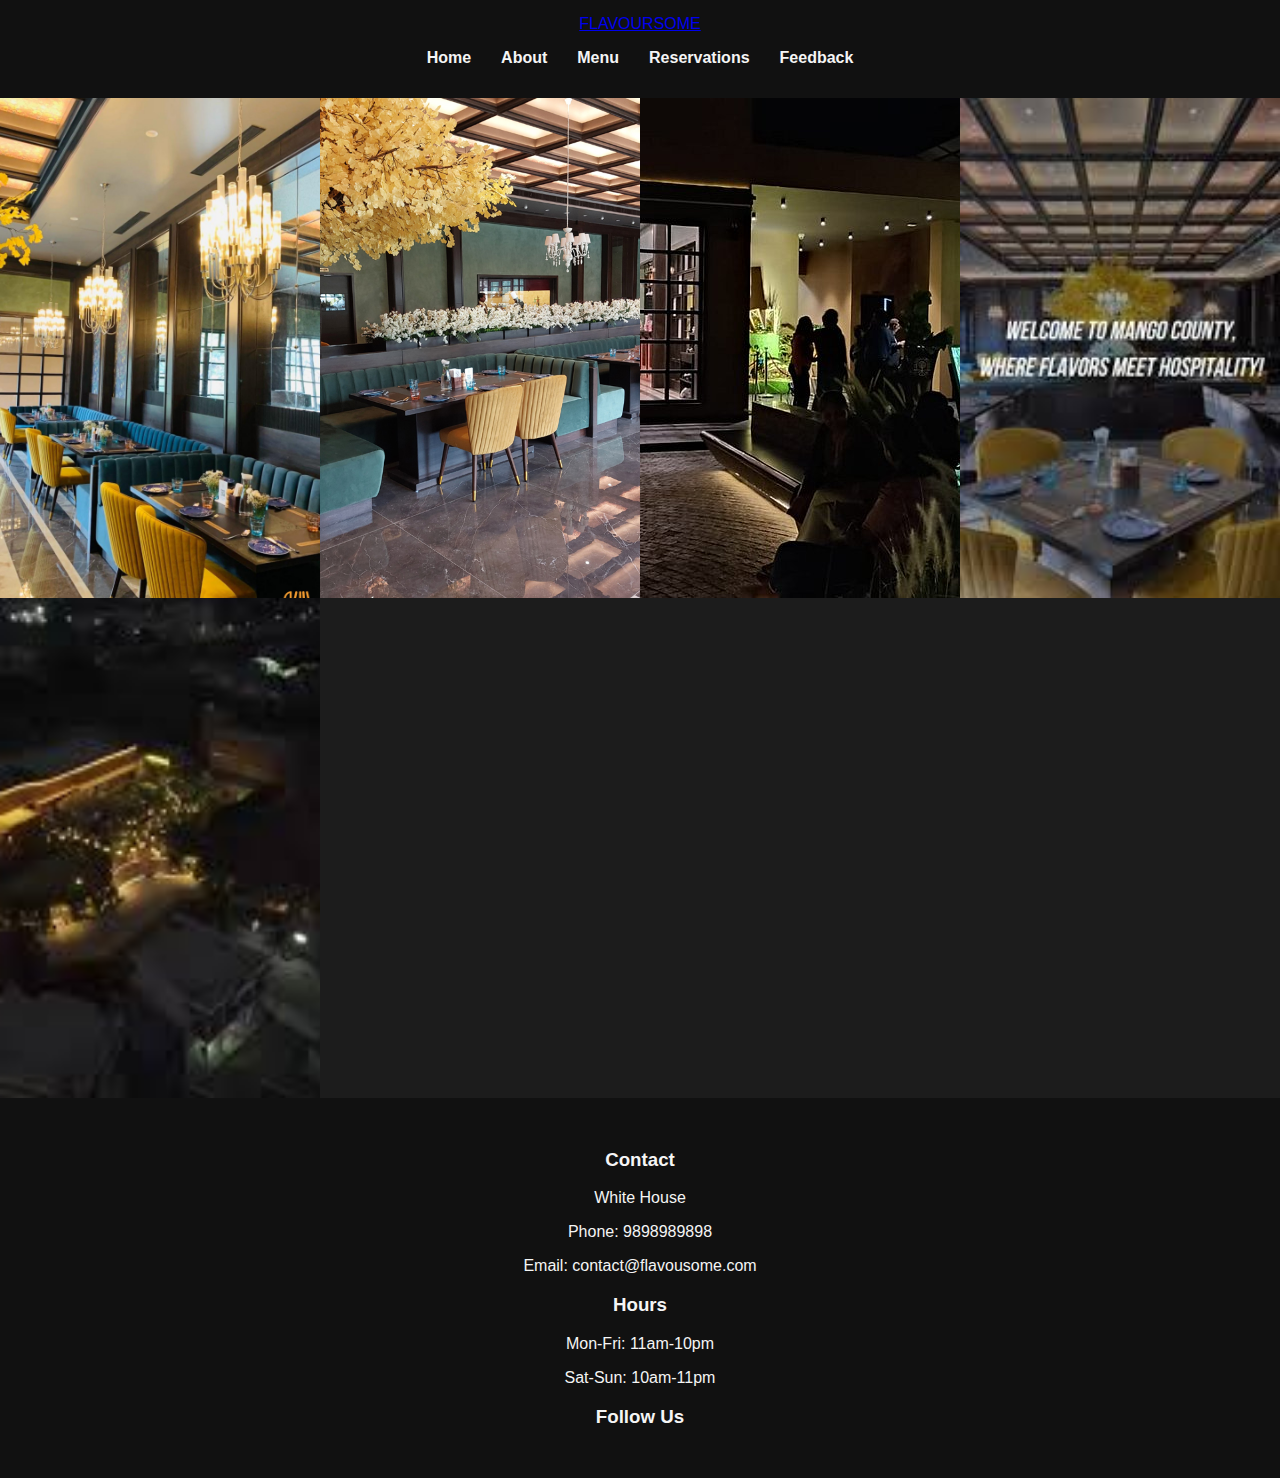
<file: index.html>
<!DOCTYPE html>
<html lang="en">
<head>
    <meta charset="UTF-8">
    <meta name="viewport" content="width=device-width, initial-scale=1.0">
    <title>FLAVOURSOME | Home</title>
    <link rel="stylesheet" href="styles.css">
    <style>
        /* Additional styles just for the homepage */
        .ambiance-gallery {
            display: grid;
            grid-template-columns: repeat(auto-fit, minmax(300px, 1fr));
            gap: 0; /* Remove gaps between images */
        }
        
        .ambiance-photo {
            width: 100%;
            height: 100vh;
            max-height: 500px;
            object-fit: cover;
            transition: transform 0.5s ease;
        }
        
        .ambiance-photo:hover {
            transform: scale(1.03);
        }
        
        /* Remove the hero section completely */
        .hero {
            display: none;
        }
    </style>
</head>
<body>
    <header>
        <div class="nav-container">
            <a href="index.html" class="logo"> FLAVOURSOME </a>
            <nav>
                <div class="menu-toggle">
                    <i class="fas fa-bars"></i>
                </div>
                <ul class="nav-menu">
                    <li><a href="index.html" class="nav-link">Home</a></li>
                    <li><a href="about.html" class="nav-link">About</a></li>
                    <li><a href="menu.html" class="nav-link">Menu</a></li>
                    <li><a href="pre-reservation.html" class="nav-link">Reservations</a></li>
                    <li><a href="feedback.html" class="nav-link">Feedback</a></li>
                </ul>
            </nav>
        </div>
    </header>

    <main>
        <!-- Ambiance Photo Gallery -->
        <div class="ambiance-gallery">
            <img src="ambiance1.jpg" alt="Restaurant interior" class="ambiance-photo">
            <img src="ambiance2.jpg" alt="Dining area" class="ambiance-photo">
            <img src="ambiance3.jpg" alt="Bar section" class="ambiance-photo">
            <img src="ambiance4.jpg" alt="Outdoor seating" class="ambiance-photo">
            <img src="ambiance5.jpg" alt="Chef preparing food" class="ambiance-photo">
            <!-- <img src="ambiance6.jpg" alt="Signature dish" class="ambiance-photo"> -->
        </div>
    </main>

    <footer>
        <div class="footer-grid">
            <div class="footer-section">
                <h3>Contact</h3>
                <p>White House</p>
                <p>Phone: 9898989898</p>
                <p>Email: contact@flavousome.com</p>
            </div>
            <div class="footer-section">
                <h3>Hours</h3>
                <p>Mon-Fri: 11am-10pm</p>
                <p>Sat-Sun: 10am-11pm</p>
            </div>
            <div class="footer-section">
                <h3>Follow Us</h3>
                <div class="social-links">
                    <a href="#"><i class="fab fa-facebook"></i></a>
                    <a href="#"><i class="fab fa-instagram"></i></a>
                    <a href="#"><i class="fab fa-twitter"></i></a>
                </div>
            </div>
        </div>
    </footer>

    <script src="script.js"></script>
</body>
</html>
</file>
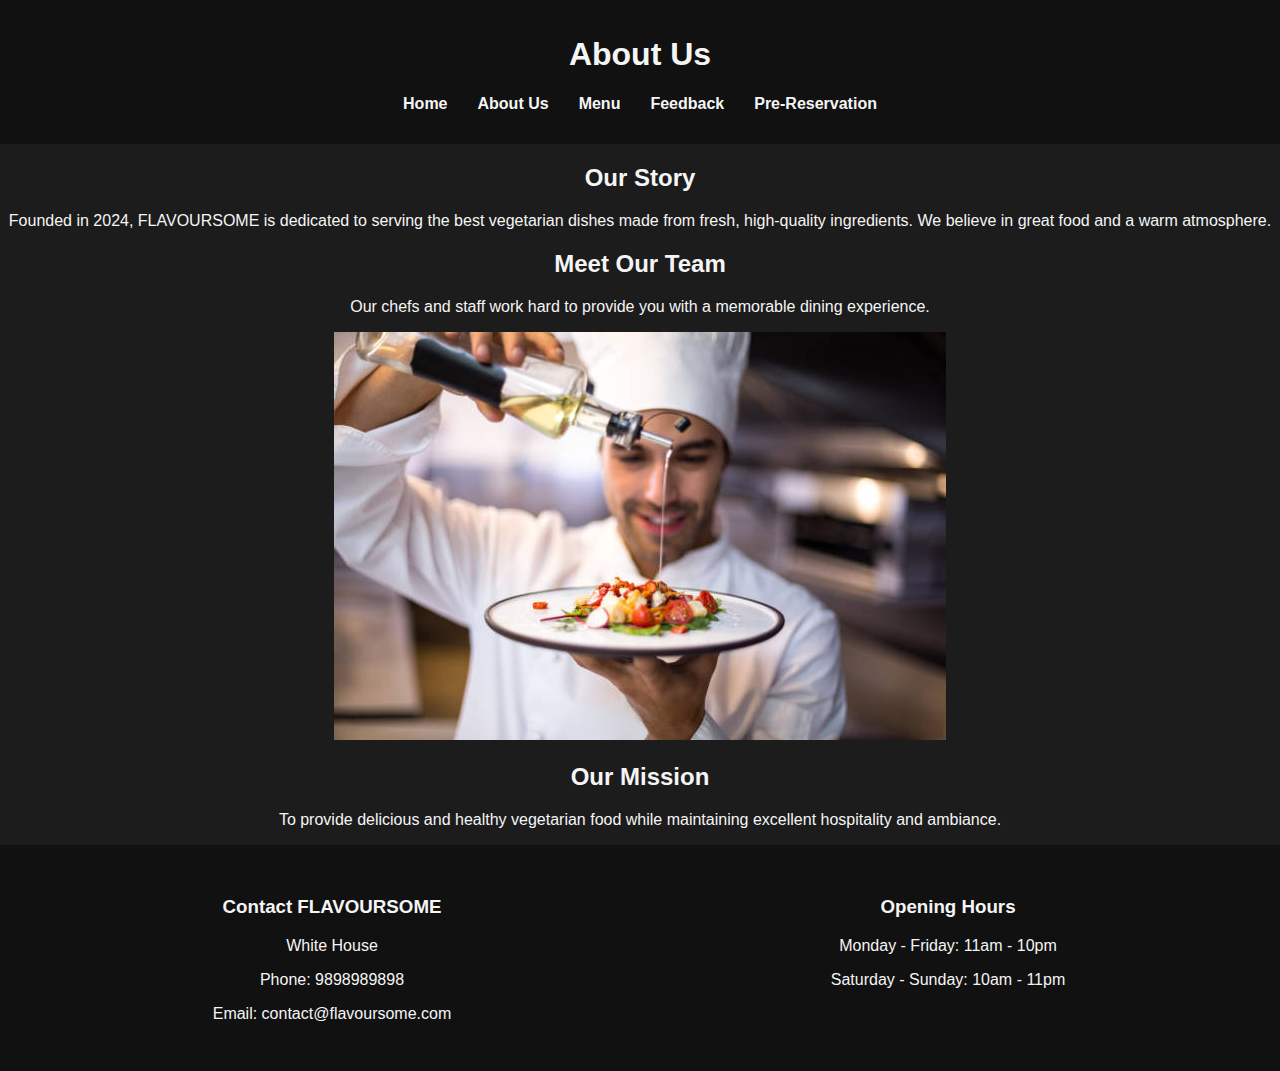
<file: about.html>
<!DOCTYPE html>
<html lang="en">
<head>
    <meta charset="UTF-8">
    <meta name="viewport" content="width=device-width, initial-scale=1.0">
    <title>About Us | FLAVOURSOME</title>
    <link rel="stylesheet" href="styles.css">
</head>
<body>

    <header>
        <h1>About Us</h1>
        <nav>
            <ul>
                <li><a href="index.html">Home</a></li>
                <li><a href="about.html">About Us</a></li>
                <li><a href="menu.html">Menu</a></li>
                <li><a href="feedback.html">Feedback</a></li>
                <li><a href="pre-reservation.html">Pre-Reservation</a></li>
            </ul>
        </nav>
    </header>

    <section class="about">
        <h2>Our Story</h2>
        <p>Founded in 2024, FLAVOURSOME is dedicated to serving the best vegetarian dishes made from fresh, high-quality ingredients. We believe in great food and a warm atmosphere.</p>
    </section>

    <section class="team">
        <h2>Meet Our Team</h2>
        <p>Our chefs and staff work hard to provide you with a memorable dining experience.</p>
        <img src="chef.jpg" alt="Our Head Chef">
    </section>

    <section class="mission">
        <h2>Our Mission</h2>
        <p>To provide delicious and healthy vegetarian food while maintaining excellent hospitality and ambiance.</p>
    </section>

    <footer>
        <div class="footer-container">
            <div class="footer-section">
                <h3>Contact FLAVOURSOME</h3>
                <p>White House</p>
                <p>Phone: 9898989898</p>
                <p>Email: contact@flavoursome.com</p>
            </div>
            <div class="footer-section">
                <h3>Opening Hours</h3>
                <p>Monday - Friday: 11am - 10pm</p>
                <p>Saturday - Sunday: 10am - 11pm</p>
            </div>
        </div>
    </footer>

</body>
</html>
</file>
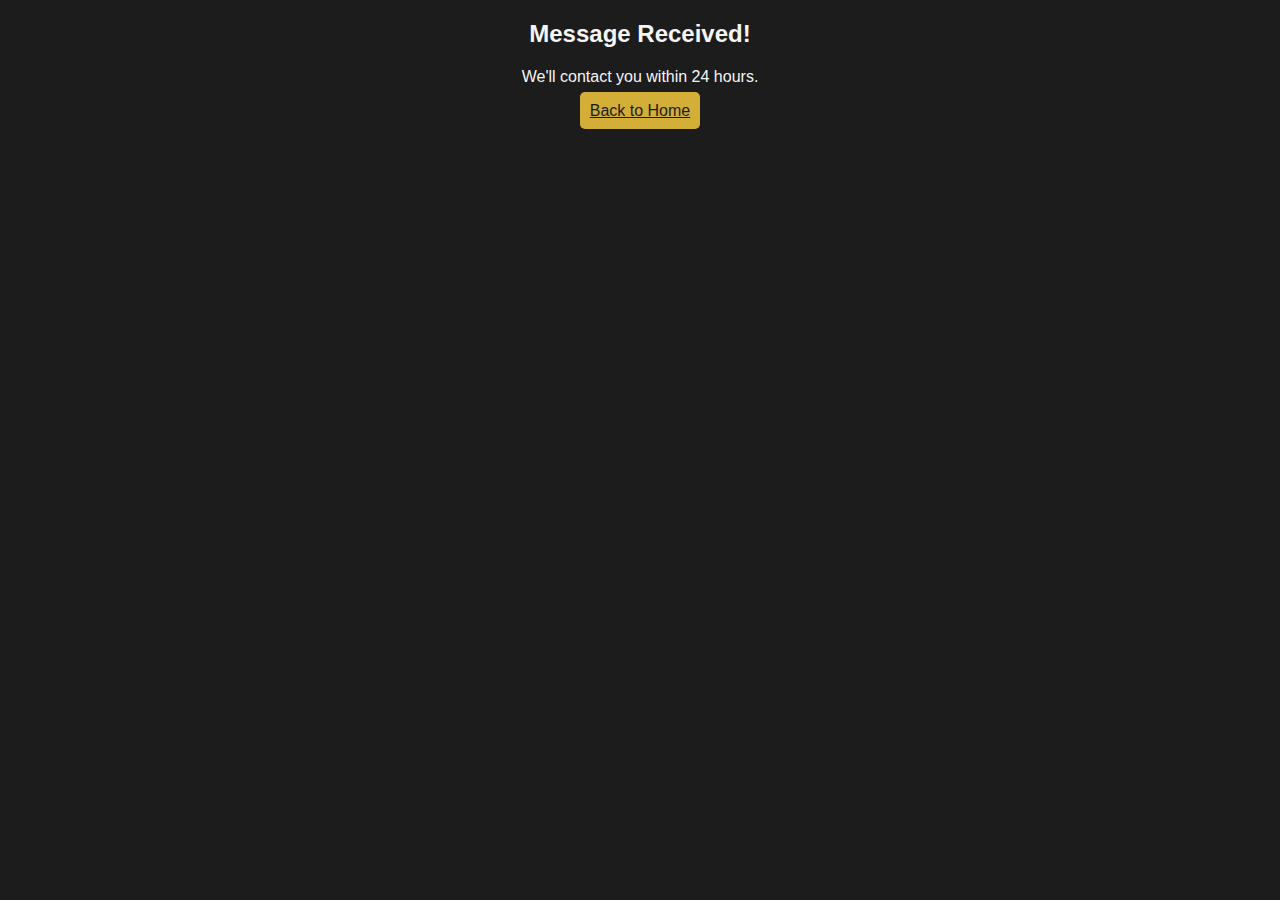
<file: contact-success.html>
<!DOCTYPE html>
<html lang="en">
<head>
    <meta charset="UTF-8">
    <title>Message Received | THE MANGO COUNTY</title>
    <link rel="stylesheet" href="styles.css">
   
</head>
<body>
    <div class="success-container">
        <h2><i class="fas fa-check-circle"></i> Message Received!</h2>
        <p>We'll contact you within 24 hours.</p>
        <a href="index.html" class="btn">Back to Home</a>
    </div>
</body>
</html>
</file>
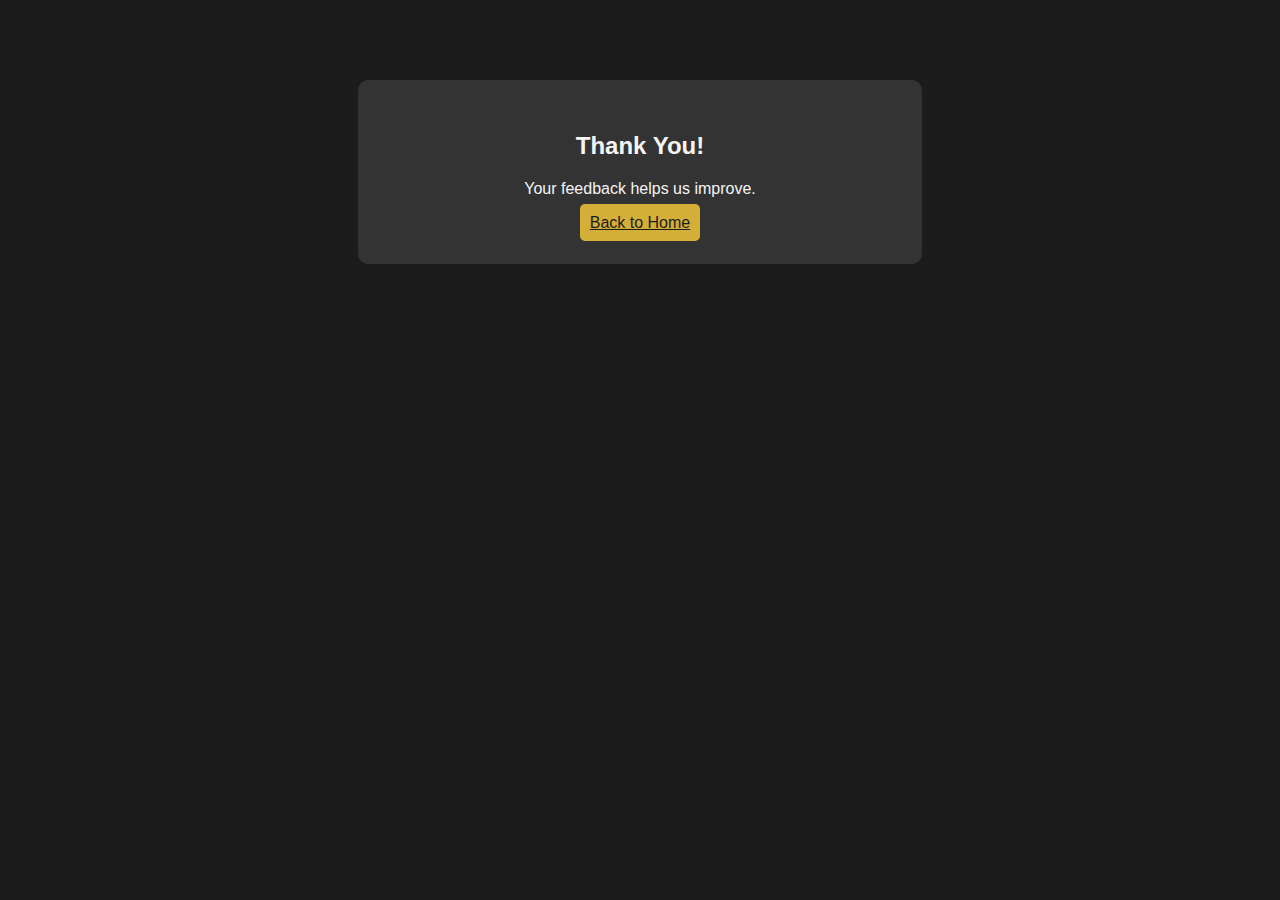
<file: feedback-success.html>
<!DOCTYPE html>
<html lang="en">
<head>
    <meta charset="UTF-8">
    <title>Feedback Received | THE MANGO COUNTY</title>
    <link rel="stylesheet" href="styles.css">
    <style>
        .success-container {
            max-width: 500px;
            margin: 5rem auto;
            padding: 2rem;
            text-align: center;
            background: #333;
            border-radius: 10px;
        }
    </style>
</head>
<body>
    <div class="success-container">
        <h2><i class="fas fa-heart"></i> Thank You!</h2>
        <p>Your feedback helps us improve.</p>
        <a href="index.html" class="btn">Back to Home</a>
    </div>
</body>
</html>
</file>
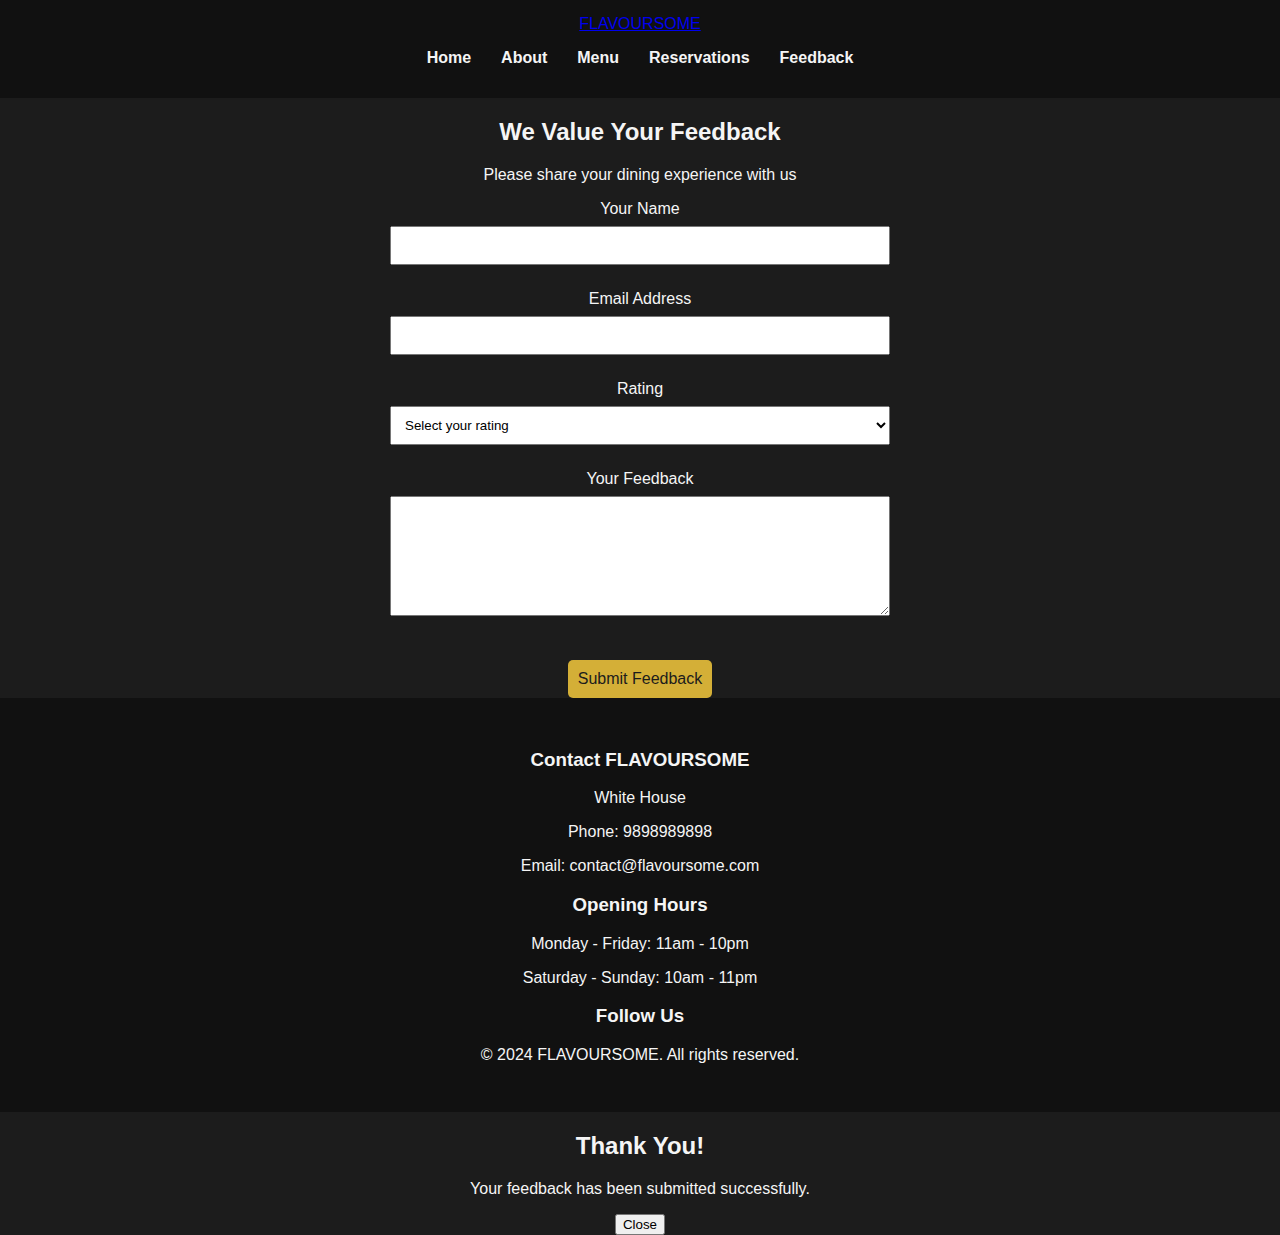
<file: feedback.html>
<!DOCTYPE html>
<html lang="en">
<head>
    <meta charset="UTF-8">
    <meta name="viewport" content="width=device-width, initial-scale=1.0">
    <title>Feedback | FLAVOURSOME</title>
    <link rel="stylesheet" href="styles.css">
    <style>
        /* ONLY ADDED THESE ALIGNMENT FIXES */
        .feedback-form {
            max-width: 500px;
            margin: 0 auto;
        }
        
        .form-group {
            margin-bottom: 25px;
        }
        
        .form-group label {
            display: block;
            margin-bottom: 8px;
        }
        
        .form-group input,
        .form-group textarea,
        .form-group select {
            width: 100%;
            padding: 10px;
            box-sizing: border-box;
        }
        
        textarea {
            height: 120px;
        }
    </style>
</head>
<body>
    <header>
        <div class="nav-container">
            <a href="index.html" class="logo">FLAVOURSOME</a>
            <nav>
                <div class="menu-toggle">
                    <i class="fas fa-bars"></i>
                </div>
                <ul class="nav-menu">
                    <li><a href="index.html" class="nav-link">Home</a></li>
                    <li><a href="about.html" class="nav-link">About</a></li>
                    <li><a href="menu.html" class="nav-link">Menu</a></li>
                    <li><a href="pre-reservation.html" class="nav-link">Reservations</a></li>
                    <li><a href="feedback.html" class="nav-link">Feedback</a></li>
                </ul>
            </nav>
        </div>
    </header>

    <main>
        <section class="feedback-form">
            <h2>We Value Your Feedback</h2>
            <p>Please share your dining experience with us</p>
            
            <form id="feedbackForm" novalidate>
                <div class="form-group">
                    <label for="name">Your Name</label>
                    <input type="text" id="name" name="name" required>
                </div>
                
                <div class="form-group">
                    <label for="email">Email Address</label>
                    <input type="email" id="email" name="email" required>
                </div>
                
                <div class="form-group">
                    <label for="rating">Rating</label>
                    <select id="rating" name="rating" class="form-control" required>
                        <option value="">Select your rating</option>
                        <option value="5">Excellent</option>
                        <option value="4">Very Good</option>
                        <option value="3">Good</option>
                        <option value="2">Fair</option>
                        <option value="1">Poor</option>
                    </select>
                </div>
                
                <div class="form-group">
                    <label for="message">Your Feedback</label>
                    <textarea id="message" name="message" rows="5" required></textarea>
                </div>
                
                <button type="submit" class="btn">Submit Feedback</button>
            </form>
        </section>
    </main>

    <footer>
        <div class="footer-grid">
            <div class="footer-section">
                <h3>Contact FLAVOURSOME</h3>
                <p>White House</p>
                <p>Phone: 9898989898</p>
                <p>Email: contact@flavoursome.com</p>
            </div>
            <div class="footer-section">
                <h3>Opening Hours</h3>
                <p>Monday - Friday: 11am - 10pm</p>
                <p>Saturday - Sunday: 10am - 11pm</p>
            </div>
            <div class="footer-section">
                <h3>Follow Us</h3>
                <div class="social-links">
                    <a href="#"><i class="fab fa-facebook"></i></a>
                    <a href="#"><i class="fab fa-instagram"></i></a>
                    <a href="#"><i class="fab fa-twitter"></i></a>
                </div>
            </div>
        </div>
        <div class="copyright">
            <p>&copy; 2024 FLAVOURSOME. All rights reserved.</p>
        </div>
    </footer>

    <!-- Success Modal -->
    <div id="successModal" class="modal">
        <div class="modal-content">
            <h2>Thank You!</h2>
            <p>Your feedback has been submitted successfully.</p>
            <button class="modal-close" id="modalClose">Close</button>
        </div>
    </div>

    <script src="script.js"></script>
</body>
</html>
</file>
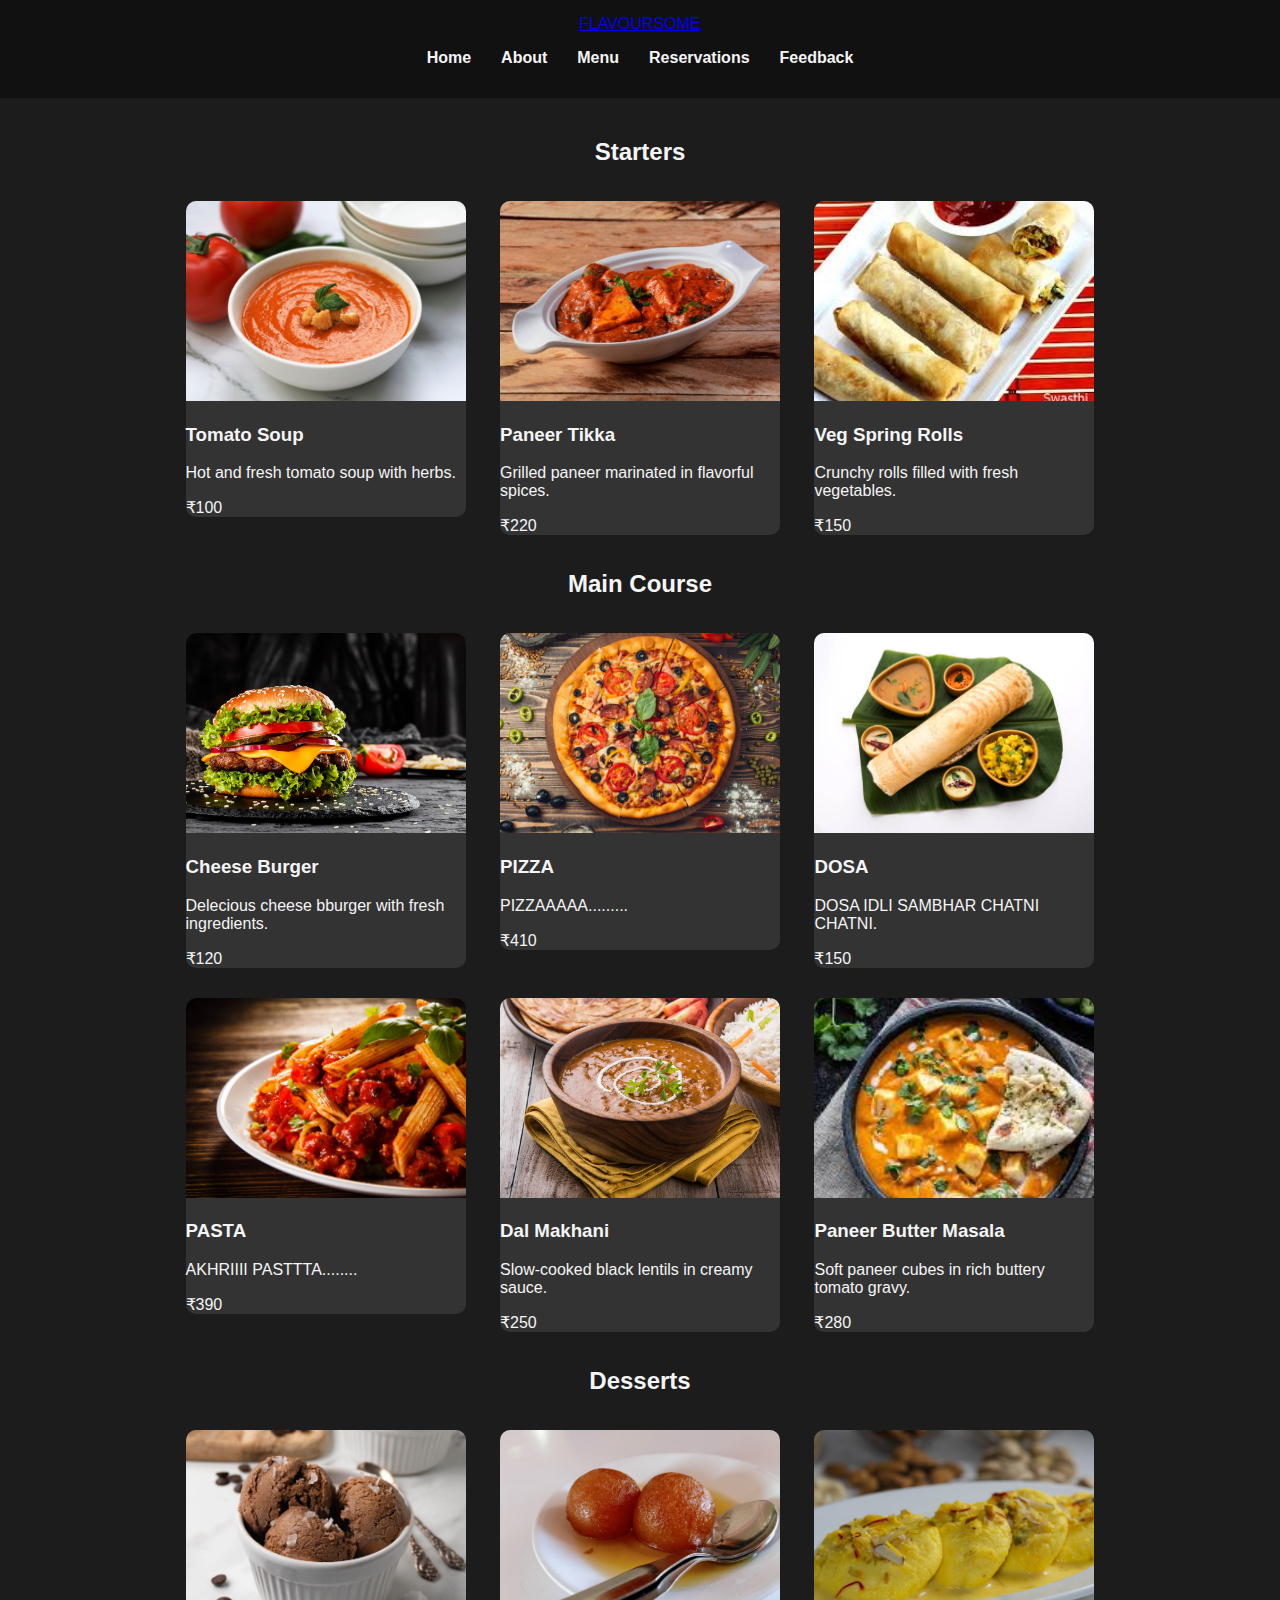
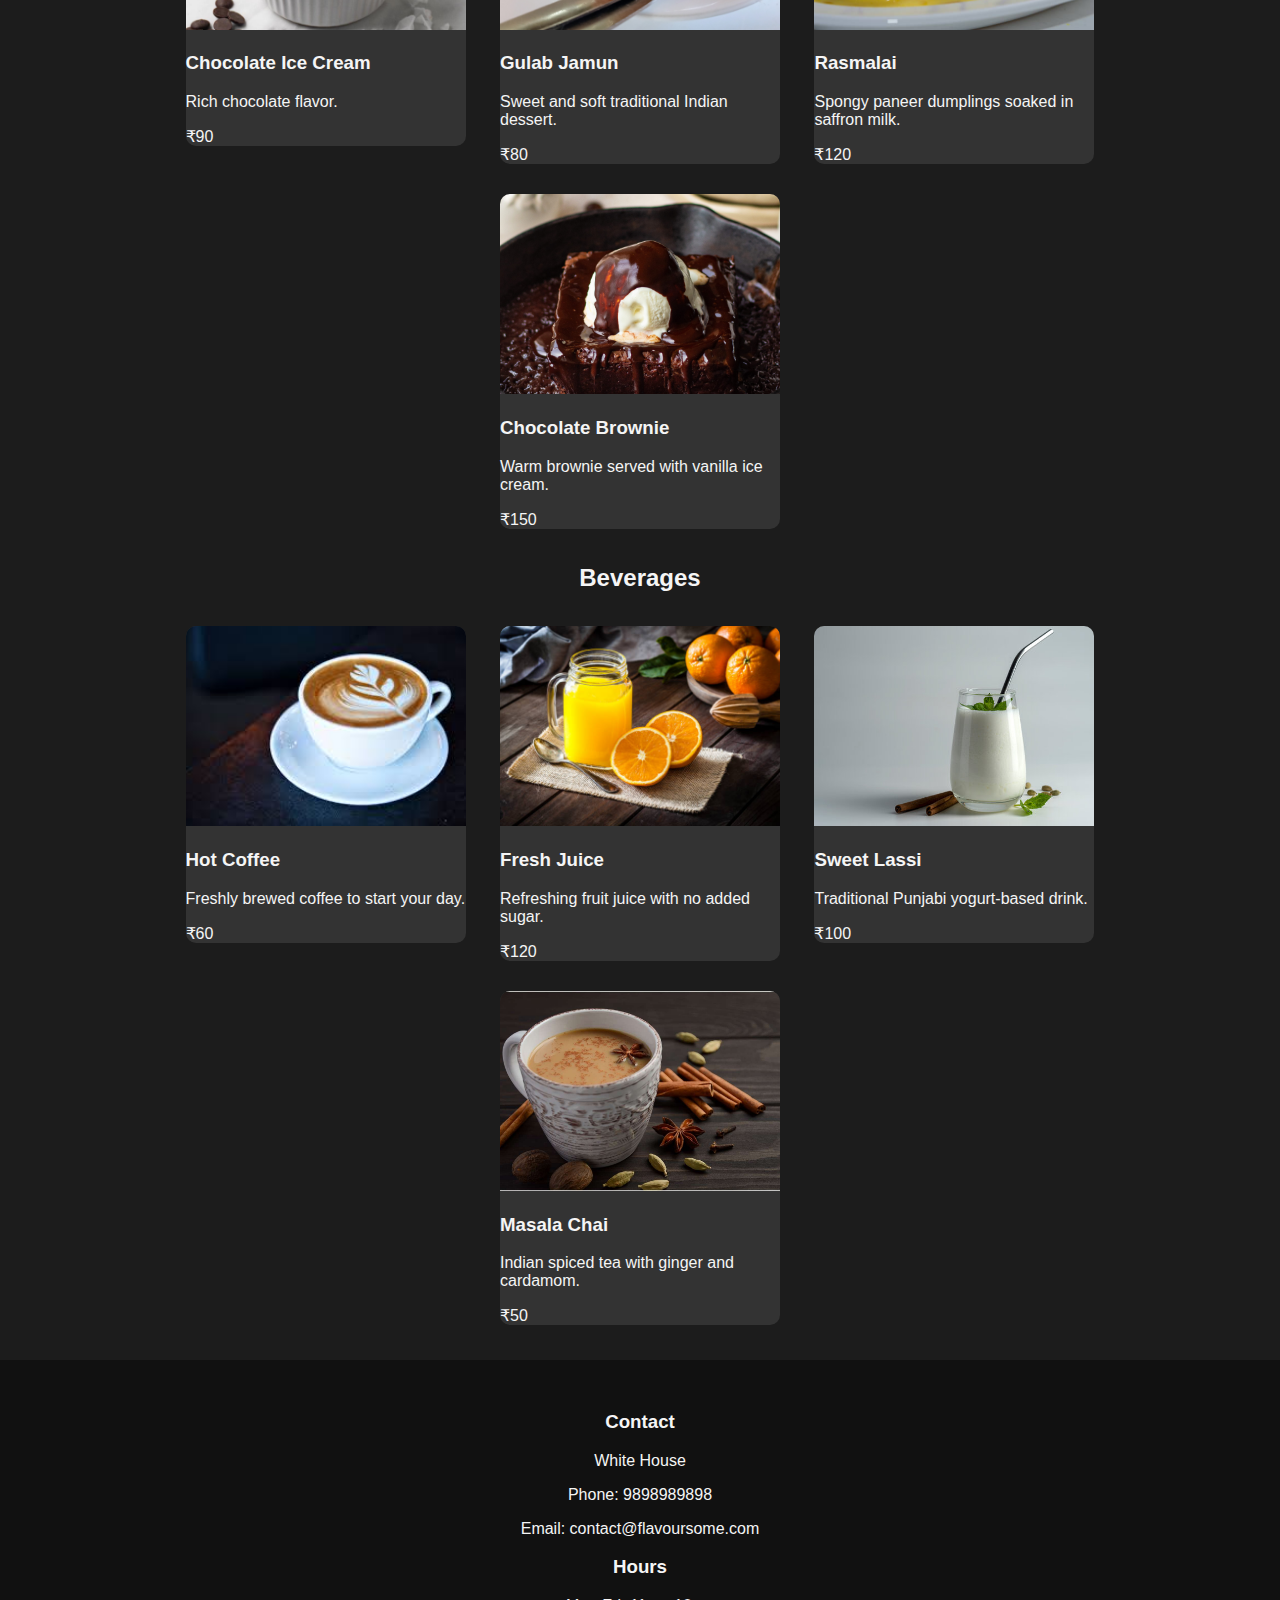
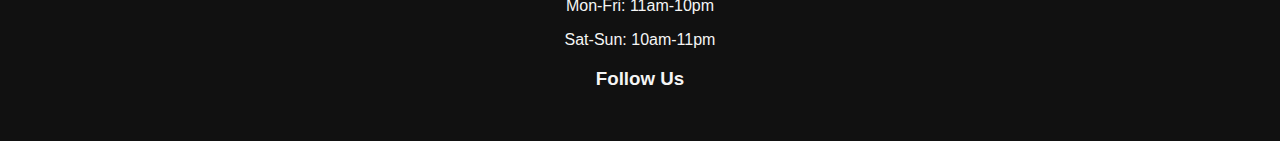
<file: menu.html>
<!DOCTYPE html>
<html lang="en">


<head>
    <meta charset="UTF-8">
    <meta name="viewport" content="width=device-width, initial-scale=1.0">
    <title>Menu | FLAVOUSOME</title>
    <link rel="stylesheet" href="styles.css"> <!-- Link to CSS file -->
</head>


<body>


    <header>
        <div class="nav-container">
            <a href="index.html" class="logo">FLAVOURSOME</a>

          <nav>
            <div class="menu-toggle">
              <i class="fas fa-bars"></i>
            </div>
            <ul class="nav-menu">
              <li><a href="index.html" class="nav-link">Home</a></li>
              <li><a href="about.html" class="nav-link">About</a></li>
              <li><a href="menu.html" class="nav-link">Menu</a></li>
              <li><a href="pre-reservation.html" class="nav-link">Reservations</a></li>
              <li><a href="feedback.html" class="nav-link">Feedback</a></li>
            </ul>
          </nav>
        </div>
      </header>


    <section class="menu">


        <h2>Starters</h2>
        <div class="menu-item">
            <img src="soup.jpg" alt="Tomato Soup">
            <div>
                <h3>Tomato Soup</h3>
                <p>Hot and fresh tomato soup with herbs.</p>
                <span>₹100</span>
            </div>
        </div>
        <div class="menu-item">
            <img src="paneer_tikka.jpg" alt="Paneer Tikka">
            <div>
                <h3>Paneer Tikka</h3>
                <p>Grilled paneer marinated in flavorful spices.</p>
                <span>₹220</span>
            </div>
        </div>
        <div class="menu-item">
            <img src="spring_roll.jpg" alt="Spring Rolls">
            <div>
                <h3>Veg Spring Rolls</h3>
                <p>Crunchy rolls filled with fresh vegetables.</p>
                <span>₹150</span>
            </div>
        </div>


        <h2>Main Course</h2>
        <div class="menu-item">
            <img src="burger.jpg" alt="Burger">
            <div>
                <h3>Cheese Burger</h3>
                <p>Delecious cheese bburger with fresh ingredients.</p>
                <span>₹120</span>
            </div>
        </div>
        <div class="menu-item">
            <img src="PIZZA.jpg" alt="PIZZA">
            <div>
                <h3>PIZZA</h3>
                <p>PIZZAAAAA.........</p>
                <span>₹410</span>
            </div>
        </div>
        <div class="menu-item">
            <img src="DOSA.jpg" alt="DOSA">
            <div>
                <h3>DOSA</h3>
                <p>DOSA IDLI SAMBHAR CHATNI CHATNI.</p>
                <span>₹150</span>
            </div>
        </div>
        <div class="menu-item">
            <img src="pasta.jpg" alt="PASTA">
            <div>
                <h3>PASTA</h3>
                <p>AKHRIIII PASTTTA........</p>
                <span>₹390</span>
            </div>
        </div>
        <div class="menu-item">
            <img src="dal_makhani.jpg" alt="Dal Makhani">
            <div>
                <h3>Dal Makhani</h3>
                <p>Slow-cooked black lentils in creamy sauce.</p>
                <span>₹250</span>
            </div>
        </div>
        <div class="menu-item">
            <img src="paneer_butter_masala.jpg" alt="Paneer Butter Masala">
            <div>
                <h3>Paneer Butter Masala</h3>
                <p>Soft paneer cubes in rich buttery tomato gravy.</p>
                <span>₹280</span>
            </div>
        </div>


        <h2>Desserts</h2>
        <div class="menu-item">
            <img src="icecream.jpg" alt="Ice Cream">
            <div>
                <h3>Chocolate Ice Cream</h3>
                <p>Rich chocolate flavor.</p>
                <span>₹90</span>
            </div>
        </div>
        <div class="menu-item">
            <img src="gulabjamun.jpg" alt="Gulab Jamun">
            <div>
                <h3>Gulab Jamun</h3>
                <p>Sweet and soft traditional Indian dessert.</p>
                <span>₹80</span>
            </div>
        </div>
        <div class="menu-item">
            <img src="rasmalai.jpg" alt="Rasmalai">
            <div>
                <h3>Rasmalai</h3>
                <p>Spongy paneer dumplings soaked in saffron milk.</p>
                <span>₹120</span>
            </div>
        </div>
        <div class="menu-item">
            <img src="brownie.jpg" alt="Chocolate Brownie">
            <div>
                <h3>Chocolate Brownie</h3>
                <p>Warm brownie served with vanilla ice cream.</p>
                <span>₹150</span>
            </div>
        </div>


        <h2>Beverages</h2>
        <div class="menu-item">
            <img src="coffee.jpg" alt="Coffee">
            <div>
                <h3>Hot Coffee</h3>
                <p>Freshly brewed coffee to start your day.</p>
                <span>₹60</span>
            </div>
        </div>
        <div class="menu-item">
            <img src="juice.jpg" alt="Fresh Juice">
            <div>
                <h3>Fresh Juice</h3>
                <p>Refreshing fruit juice with no added sugar.</p>
                <span>₹120</span>
            </div>
        </div>
        <div class="menu-item">
            <img src="lassi.jpg" alt="Lassi">
            <div>
                <h3>Sweet Lassi</h3>
                <p>Traditional Punjabi yogurt-based drink.</p>
                <span>₹100</span>
            </div>
        </div>
        <div class="menu-item">
            <img src="masala_chai.jpg" alt="Masala Chai">
            <div>
                <h3>Masala Chai</h3>
                <p>Indian spiced tea with ginger and cardamom.</p>
                <span>₹50</span>
            </div>
        </div>


    </section>
    <footer>
        <div class="footer-grid">
          <div class="footer-section">
            <h3>Contact</h3>
            <p>White House</p>
            <p>Phone: 9898989898</p>
            <p>Email: contact@flavoursome.com</p>
          </div>
          <div class="footer-section">
            <h3>Hours</h3>
            <p>Mon-Fri: 11am-10pm</p>
            <p>Sat-Sun: 10am-11pm</p>
          </div>
          <div class="footer-section">
            <h3>Follow Us</h3>
            <div class="social-links">
              <a href="#"><i class="fab fa-facebook"></i></a>
              <a href="#"><i class="fab fa-instagram"></i></a>
              <a href="#"><i class="fab fa-twitter"></i></a>
            </div>
          </div>
        </div>
      </footer>

</body>


</html>
</file>
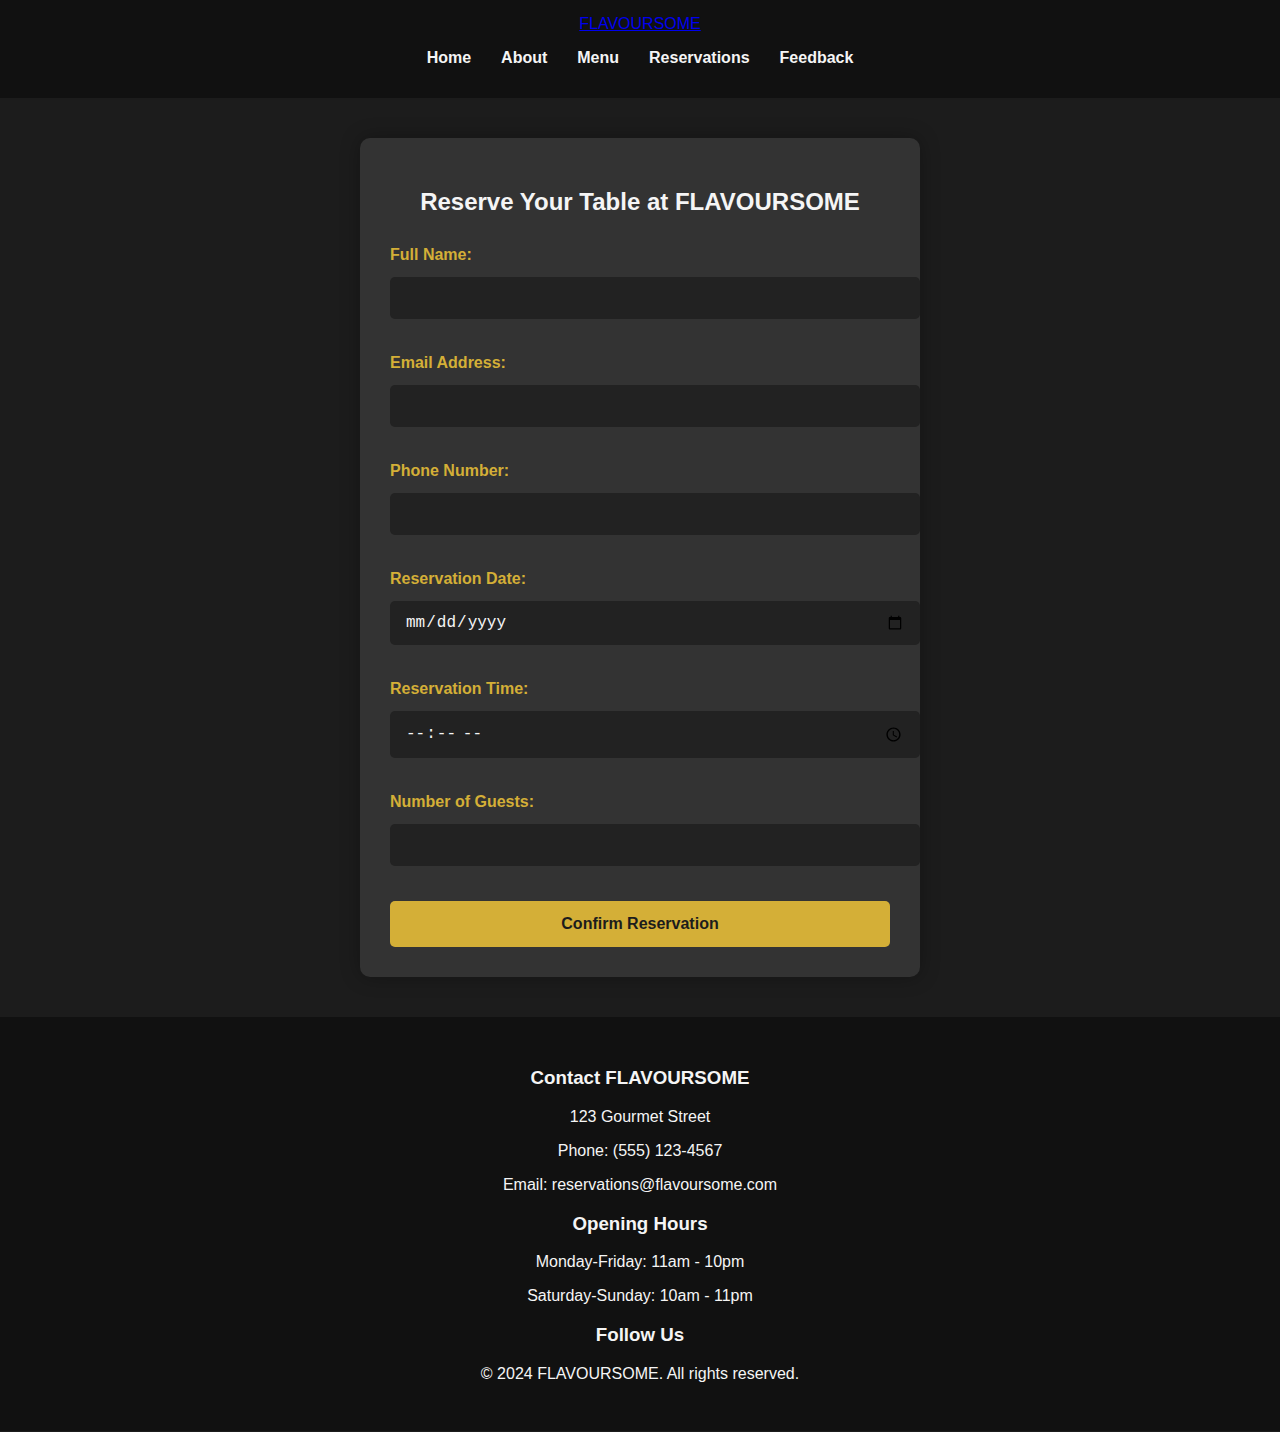
<file: pre-reservation.html>
<!DOCTYPE html>
<html lang="en">
<head>
    <meta charset="UTF-8">
    <meta name="viewport" content="width=device-width, initial-scale=1.0">
    <title>Pre-Reservation | FLAVOURSOME</title>
    <link rel="stylesheet" href="styles.css">
    <style>
        .reservation-form {
            max-width: 500px;
            margin: 40px auto;
            padding: 30px;
            background: #333;
            border-radius: 10px;
            box-shadow: 0 0 20px rgba(0,0,0,0.3);
        }
        
        .form-group {
            margin-bottom: 25px;
        }
        
        .form-group label {
            display: block;
            margin-bottom: 8px;
            font-weight: bold;
            color: #d4af37;
        }
        
        .form-group input,
        .form-group select {
            width: 100%;
            padding: 12px 15px;
            border: none;
            border-radius: 5px;
            background: #222;
            color: #f5f5f5;
            font-size: 16px;
        }
        
        button[type="submit"] {
            width: 100%;
            padding: 14px;
            background: #d4af37;
            color: #1c1c1c;
            border: none;
            border-radius: 5px;
            font-size: 16px;
            font-weight: bold;
            cursor: pointer;
            transition: background 0.3s;
            margin-top: 10px;
        }
        
        button[type="submit"]:hover {
            background: #b8972c;
        }
    </style>
</head>
<body>
    <header>
        <div class="nav-container">
            <a href="index.html" class="logo">FLAVOURSOME</a>
            <nav>
                <div class="menu-toggle">
                    <i class="fas fa-bars"></i>
                </div>
                <ul class="nav-menu">
                    <li><a href="index.html" class="nav-link">Home</a></li>
                    <li><a href="about.html" class="nav-link">About</a></li>
                    <li><a href="menu.html" class="nav-link">Menu</a></li>
                    <li><a href="pre-reservation.html" class="nav-link">Reservations</a></li>
                    <li><a href="feedback.html" class="nav-link">Feedback</a></li>
                </ul>
            </nav>
        </div>
    </header>

    <main>
        <section class="reservation-form">
            <h2>Reserve Your Table at FLAVOURSOME</h2>
            <form action="reserve_table.php" method="POST">
                <div class="form-group">
                    <label for="name">Full Name:</label>
                    <input type="text" id="name" name="name" required>
                </div>
                
                <div class="form-group">
                    <label for="email">Email Address:</label>
                    <input type="email" id="email" name="email" required>
                </div>
                
                <div class="form-group">
                    <label for="phone">Phone Number:</label>
                    <input type="tel" id="phone" name="phone" required>
                </div>
                
                <div class="form-group">
                    <label for="date">Reservation Date:</label>
                    <input type="date" id="date" name="date" required>
                </div>
                
                <div class="form-group">
                    <label for="time">Reservation Time:</label>
                    <input type="time" id="time" name="time" required>
                </div>
                
                <div class="form-group">
                    <label for="guests">Number of Guests:</label>
                    <input type="number" id="guests" name="guests" min="1" max="20" required>
                </div>
                
                <button type="submit">Confirm Reservation</button>
            </form>
        </section>
    </main>

    <footer>
        <div class="footer-grid">
            <div class="footer-section">
                <h3>Contact FLAVOURSOME</h3>
                <p>123 Gourmet Street</p>
                <p>Phone: (555) 123-4567</p>
                <p>Email: reservations@flavoursome.com</p>
            </div>
            <div class="footer-section">
                <h3>Opening Hours</h3>
                <p>Monday-Friday: 11am - 10pm</p>
                <p>Saturday-Sunday: 10am - 11pm</p>
            </div>
            <div class="footer-section">
                <h3>Follow Us</h3>
                <div class="social-links">
                    <a href="#"><i class="fab fa-instagram"></i></a>
                    <a href="#"><i class="fab fa-facebook"></i></a>
                    <a href="#"><i class="fab fa-tripadvisor"></i></a>
                </div>
            </div>
        </div>
        <div class="copyright">
            <p>&copy; 2024 FLAVOURSOME. All rights reserved.</p>
        </div>
    </footer>

    <script src="script.js"></script>
</body>
</html>
</file>
<file: styles.css>
/* ===== ORIGINAL STYLES (PRESERVED) ===== */
body {
    font-family: Arial, sans-serif;
    margin: 0;
    padding: 0;
    background: #1c1c1c;
    color: #f5f5f5;
    text-align: center; /* Added for center alignment */
  }
  
  header {
    background: #111;
    color: #f5f5f5;
    padding: 15px;
  }
  
  nav ul {
    list-style: none;
    padding: 0;
    display: flex; /* Added for center alignment */
    justify-content: center; /* Added for center alignment */
  }
  
  nav ul li {
    margin: 0 15px;
  }
  
  nav ul li a {
    color: #f5f5f5;
    text-decoration: none;
    font-weight: bold;
    transition: color 0.3s ease;
  }
  
  nav ul li a:hover {
    color: #d4af37;
  }
  
  /* ===== MENU FIXES ===== */
  .menu {
    max-width: 1200px;
    margin: 0 auto;
    padding: 20px;
  }
  
  .menu-item {
    display: inline-block; /* Changed for better alignment */
    vertical-align: top; /* Added for proper alignment */
    width: 280px; /* Added fixed width */
    margin: 15px; /* Added spacing */
    background: #333;
    border-radius: 10px;
    text-align: left; /* Keep content left-aligned inside cards */
  }
  
  .menu-item img {
    width: 100%; /* Full width of container */
    height: 200px; /* Fixed height */
    object-fit: cover; /* Ensures consistent image sizing */
    border-radius: 10px 10px 0 0;
  }
  
  /* ===== RESERVATION FORM FIXES ===== */
  .reservation-form {
    max-width: 500px;
    margin: 20px auto;
    padding: 20px;
    background: #333;
    border-radius: 10px;
  }
  
  .reservation-form form {
    display: flex;
    flex-direction: column; /* Changed to vertical layout */
  }
  
  .reservation-form label {
    margin-top: 10px;
    font-weight: bold;
    text-align: left; /* Labels left-aligned */
  }
  
  .reservation-form input {
    padding: 10px;
    margin-top: 5px;
    border: none;
    border-radius: 5px;
    background: #222;
    color: #f5f5f5;
    width: 100%; /* Full width */
  }
  
  /* ===== FOOTER CENTERING ===== */
  footer {
    background: #111;
    color: #f5f5f5;
    padding: 2rem 0;
    text-align: center;
  }
  
  .footer-container {
    max-width: 1200px;
    margin: 0 auto;
    display: grid;
    grid-template-columns: repeat(auto-fit, minmax(200px, 1fr));
    gap: 2rem;
    padding: 0 20px;
  }
  
  /* ===== ORIGINAL STYLES (PRESERVED) ===== */
  .btn {
    margin-top: 15px;
    padding: 10px;
    background: #d4af37;
    color: #1c1c1c;
    border: none;
    font-size: 16px;
    cursor: pointer;
    border-radius: 5px;
  }
  
  .btn:hover {
    background: #b8972c;
  }
  
  /* ===== RESPONSIVE FIXES ===== */
  @media (max-width: 768px) {
    nav ul {
      flex-direction: column;
    }
    
    .menu-item {
      width: 100%;
      max-width: 350px;
    }
  }
</file>
